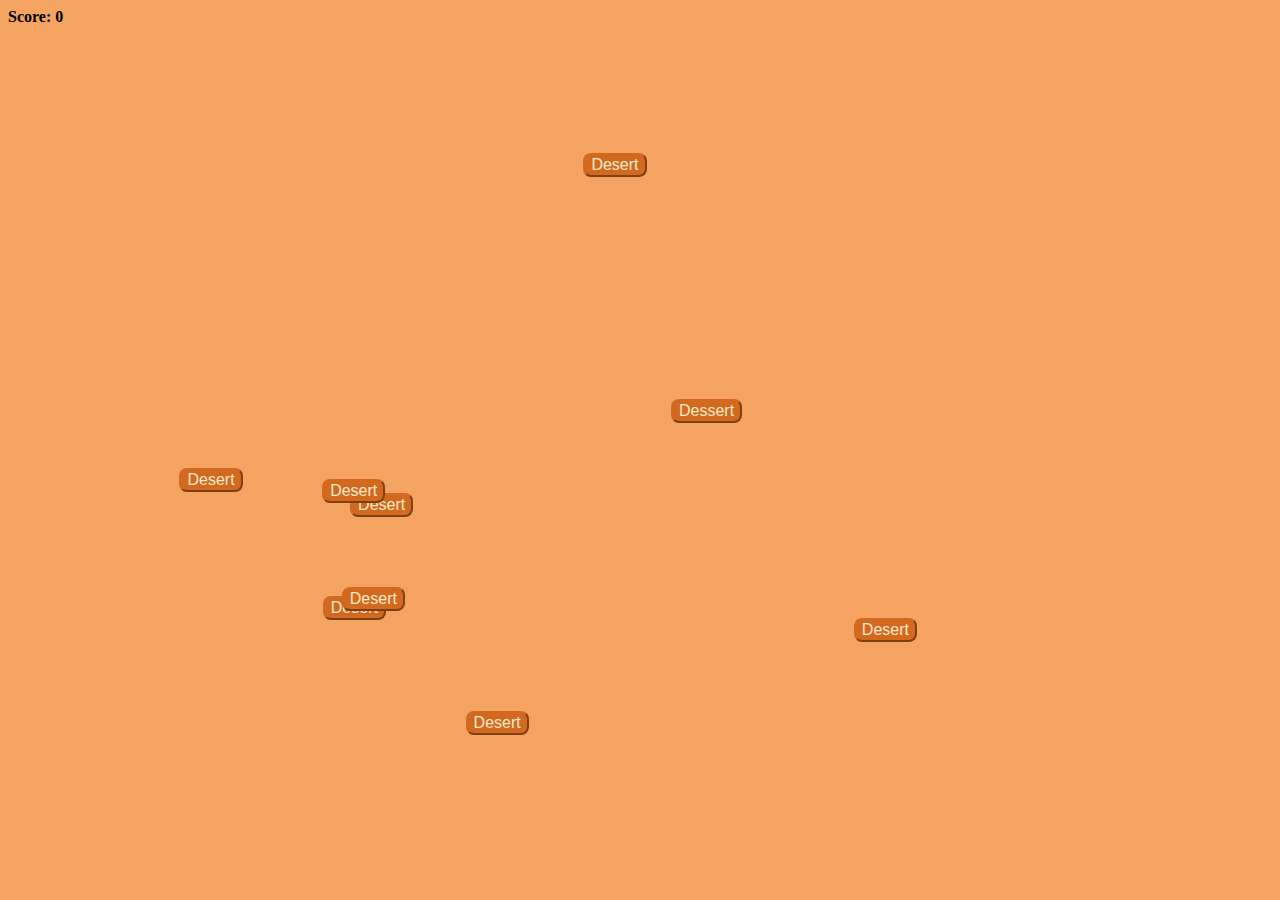
<file: CS400/A11.html>
<html>
  <head>
    <title>Dessert in the Desert Browser Game</title>
    <style>
      button {
        color: blanchedalmond;
        background-color: chocolate;
        border-color: chocolate;
        position: absolute;
        font-size: 16px;
        border-radius: 8px;
      }

      button:hover {
        color: red;
        background-color: blueviolet;
      }
      body {
        background-color: SandyBrown;
      }
      p {
        font-weight: 800;
      }

    </style>
    <script>
      function randomizeButtonPositions() {
        let buttons = document.querySelectorAll("button");
        buttons.forEach( (b) => {
          // only need left and top as the initial positions of the buttons are in the top left
          b.style.left = (Math.random()*80+10)+"%"; // "amount of space to the left of the element"
          b.style.top = (Math.random()*80+10)+"%"; // "amount of space above the element"
        } );
      }

      let score = 0;
      function handleDessertClick() {
        randomizeButtonPositions(); // call randomizeButtonPositions() method
        score += 1; 
        document.querySelector(".score-text").textContent = score;
      }

      function handleDesertClick(){
        randomizeButtonPositions(); // call randomizeButtonPositions() method
        score -= 1; 
        document.querySelector(".score-text").textContent = score;
      }

    </script>
    <meta name="author" content="zrlowery">
  </head>
  <body onload="randomizeButtonPositions()">
    <p>Score: <span class = "score-text">0</span></p>

    <button onclick = "handleDessertClick()">Dessert</button>

    <button onclick = "handleDesertClick()">Desert</button>
    <button onclick = "handleDesertClick()">Desert</button>
    <button onclick = "handleDesertClick()">Desert</button>
    <button onclick = "handleDesertClick()">Desert</button>
    <button onclick = "handleDesertClick()">Desert</button>
    <button onclick = "handleDesertClick()">Desert</button>
    <button onclick = "handleDesertClick()">Desert</button>
    <button onclick = "handleDesertClick()">Desert</button>
  </body>
</html>
</file>
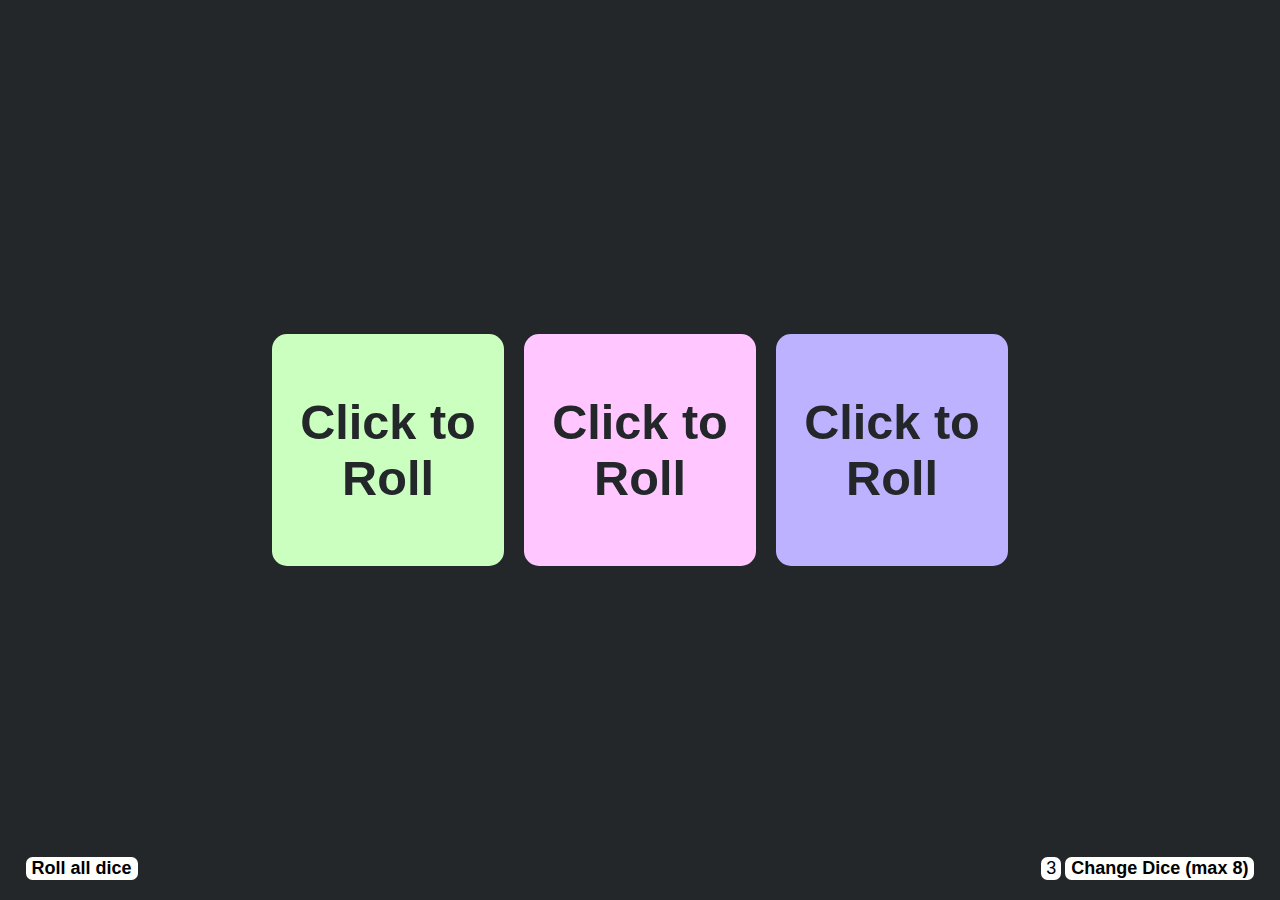
<file: Other Projects/randomDice.html>
<!--
    This project utilizes HTML, CSS, and JavaScript elements for a webpage that a user can interact
    with to simulate rolling 6-sided dice. On launch, 3 dice will be shown. Each die can be rolled individually
    or simutaniously with the "Roll all dice" button in the bottom left corner. 
    
    When a die is rolling, the number shown will flip randomly for 1 to 2 seconds until it lands on a final 
    result, at which point a short animation will play as a visual indicator that it has finished. The number 
    of dice on the screen can be also be modified up to 8, with a minimum of 1. 
    
    The purpose of this project was to practice combining HTML, CSS, and JavaScript with an end product
    that is both functional and feels smooth. Hover elements, specific colors, and animations are used to improve
    the user experience by making it look and feel good. 
-->

<html>
    <head>
        <style>
            body {
                background-color: #23272A;
                margin: 0; /* remove default margins */ 
                /* following lines centers content vertically and horizontally */ 
                height: 100vh;
                display: flex;
                align-items: center; /* vertical centering (opposite direction of flex direction)*/
                justify-content: center; /* horizonal centering (direction of flex direction)*/
                position: relative /* allows positional of child elements RELATIVE to the body */ 
            }        

            button {
                background-color: #fffffc;
                border-color: white;
                font-family: 'Helvetica';
                font-weight: bold;
                border-radius: 6.5px; /* rounds corners */ 
                border-width: 0;

                transition: background-color .2s ease;
            }

            button:hover{
                background-color: #7eaedd;
            }

            input[type=text]{ 
                border-radius: 6.5px;
                border-width: 0;
            }

            /* positions content to the bottom of the page evenly across the row. 
             * Used for the "roll all dice" and "change dice number" buttons*/
            #bottom-row-container { 
                display: flex; /* horizontal alignment of content by default */
                position: absolute;
                bottom: 20px;
                width: 100%;
                justify-content: space-between;
            }

            /* class to define a die */
            .dice { 
                width: 15vw; 
                height: 15vw; 
                border-radius: 15px; /* rounded corners */ 
                margin: 10px;
                padding: 20px; 
                color: #23272A; 

                text-align: center; 
                font-family: 'Helvetica';
                font-weight: bold;
                font-size: 3.8vw;

                transform: scale(1); /* when die is not being hovered over, transition to normal size */

                transition: transform 0.2s ease, font-size 0.2s ease; 
                cursor: pointer; /* changes cursor icon */
            }

            .dice:hover{
                font-size: 4vw;
                transform: scale(1.05); /* when die IS hovered over, transition to a slightly larger size */ 
            }

            /* centers elements in container */
            .center {
                display: flex;
                align-items: center;
                justify-content: center;
                flex-wrap: wrap;
            }

            #rollAllDice-button{
                font-family: 'Helvetica';
                font-size: 20px;
            }

            /* defines an animation used when rolling dice */ 
            .grow-shrink-animation{
                animation: grow-shrink 0.5s ease-in-out 1;
            }

            @keyframes grow-shrink{
                0%{transform: scale(1);}
                50%{transform: scale(1.05);}
                100%{transform: scale(1);}
            }

        </style>
        <script>
            // ======= Rolling Dice Functions ======== //
            /* sSmulates a rolling dice animation for a given die 
             * 1) Displays random numbers temporarily
             * 2) Ends w/ final random number
             * 3) Includes "grow-shrink-animaion" scaling effect as a visual cue */
            function rollDie(diceElement) {
                const dice = diceElement;
                const span = dice.querySelector("span");

                dice.querySelector('span').innerText = "";  // clears the text in the span
                
                // Simulate rolling by displaying random numbers temporarily
                let rollInterval = setInterval(() => {
                    span.innerText = Math.floor(Math.random() * 6) + 1;
                    dice.style.fontSize = "8vw"; // increase font size when the dice is rolling 
                }, 100); // is called every 0.1s
                
                // Stop rolling after a random amount of time (1-2s) and set final random value
                const randVal = Math.floor(Math.random() * 2000) + 1000; // get random amount of time (1 - 2s)
                setTimeout(() => {
                    clearInterval(rollInterval);
                    span.innerText = Math.floor(Math.random() * 6) + 1; // final result of the dice roll

                    dice.classList.add("grow-shrink-animation"); // play grow-shrink animation
                    
                    setTimeout(() => {
                        dice.style.fontSize = "6vw" // revert font size 
                        dice.classList.remove("grow-shrink-animation"); // remove animation class so it can be played again
                    }, 500);

                }, randVal); // randomize duration of dice roll (1 - 2s)

            }

            // Simulates rolling all the dice on the page
            function rollAllDice(){
                document.querySelectorAll(".dice").forEach( dice => {
                    rollDie(dice);
                })
            }


            // ======= Adding Dice Functions ======== //
            // Changes the amount of dice on the screen 
            function addUserDice(){
                const num = document.querySelector("#numDice-input").value;
                if(num < 1){
                    num = 1;
                }
                if(num <= 8){ // maximum of eight dice on the sceen
                    addDice(num);
                }
            }

            // Deletes all dice on the page and replaces them with a given amount of new dice
            function addDice(numDice){
                const container = document.querySelector("#dice-container")
                
                // Remove all current dice
                document.querySelectorAll(".dice").forEach( (dice) => {
                    container.removeChild(dice);
                })

                for (let i = 0; i < numDice; i++){
                    // Create a dice element
                    const dice = document.createElement("div");
                    dice.classList.add("dice", "center");
                    dice.setAttribute("onclick", "rollDie(this)");

                    // Add the text span to the dice
                    const span = document.createElement("span");
                    span.innerText = "Click to Roll";
                    dice.appendChild(span);

                    // Apply random dice color to the die from set list (see below)
                    randomizeDiceColors(dice);

                    // Append the dice to the container
                    container.appendChild(dice);
                }
            }

            // list of all possible colors that a die can be 
            const colorList = ["#FFADAD", "#ffd6a5", "#fdffb6", "#caffbf", 
            "#9bf6ff" , "#a0c4ff", "#bdb2ff", "#ffc6ff", "#fffffc"]; 

            // function to randomize the color of a die
            function randomizeDiceColors(dice){
                dice.style.backgroundColor = colorList[Math.floor(Math.random() * (9))]
            }
        </script>
    </head>
    <body onload = addDice(3)> <!-- Add 3 dice to the screen when the page first loads -->
        <!-- container to hold all dice elements -->
        <div class = "center">
            <div id="dice-container" class = "center"></div>
        </div>
        
        <!-- container to hold button to roll all the dice and button to change num of dice on the page-->
        <div id="bottom-row-container">
            <div class="center" style="padding-left: 2vw;">
                <label>
                    <button style="font-size: large;" id="rollAllDice-button" onclick=rollAllDice()>Roll all dice</button>
                </label>
            </div>

            <div class = "center" style="padding-right: 2vw">
                <label>
                    <input id="numDice-input" style="font-size: large; width: 20px; text-align: center;" type="text" value="3">
                    <button style="font-size: large;" id="numDice-button" onclick=addUserDice()>Change Dice (max 8)</button>
                </label>
            </div>
        </div>
    </body>
</html>
</file>
